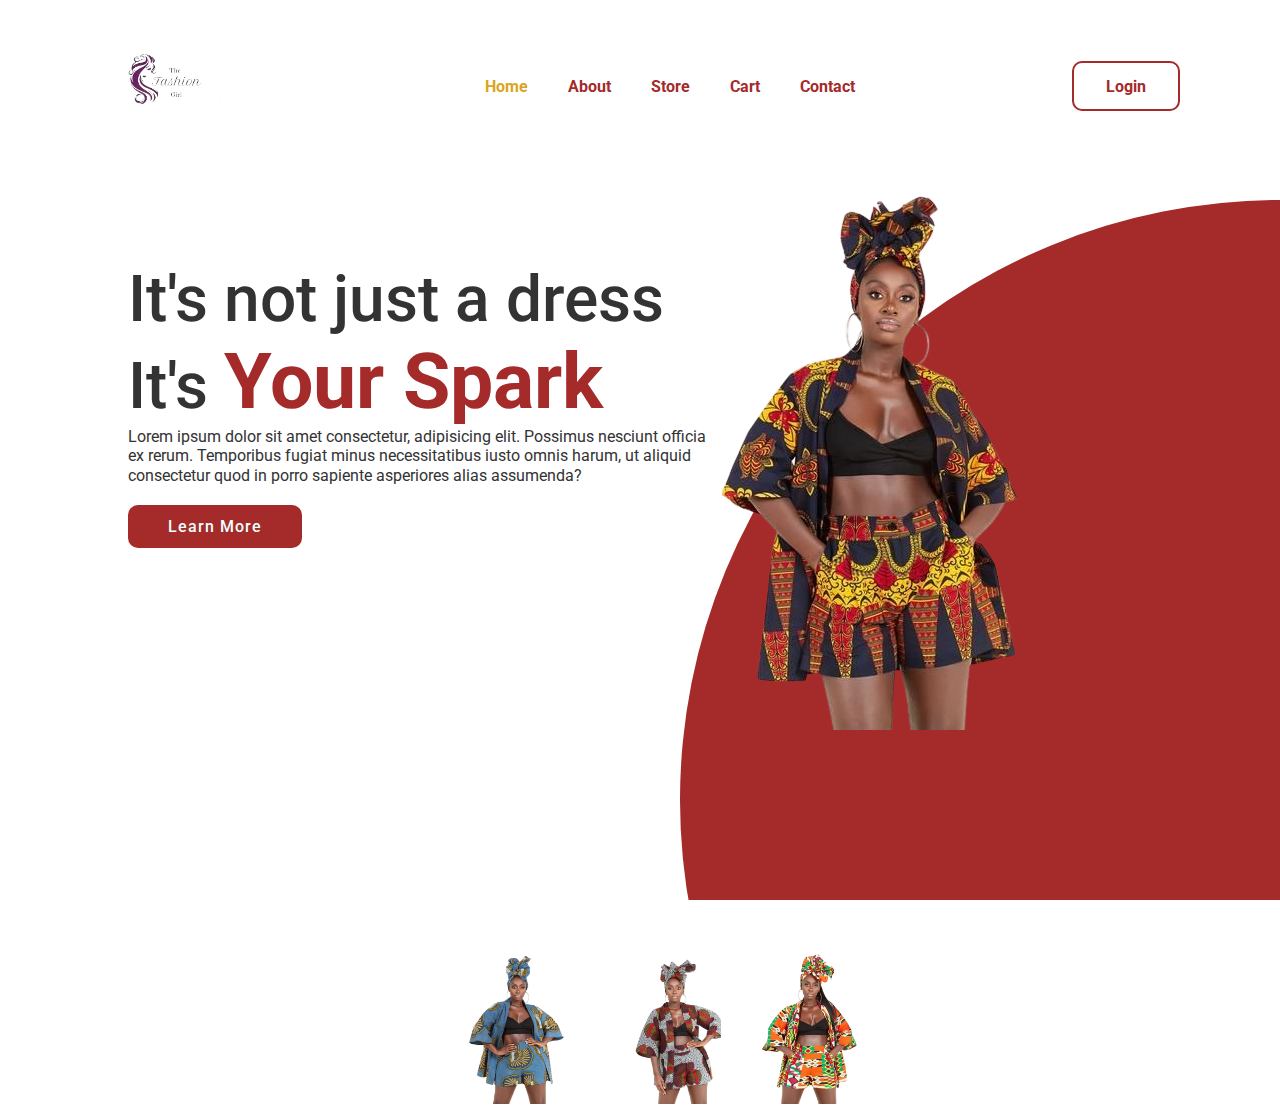
<file: index.html>
<!DOCTYPE html>
<html lang="en">
<head>
    <meta charset="UTF-8">
    <meta name="viewport" content="width=device-width, initial-scale=1.0">
    <title>Product Landing Page</title>

    <!--Font awesome cdn link-->
    <link rel="stylesheet" href="https://cdnjs.cloudflare.com/ajax/libs/font-awesome/6.5.1/css/all.min.css">

    <!--Font family link-->
    <link rel="preconnect" href="https://fonts.googleapis.com">
    <link rel="preconnect" href="https://fonts.gstatic.com" crossorigin>
    <link href="https://fonts.googleapis.com/css2?family=Inter:wght@400;700&family=Montserrat:wght@400;500&family=Poppins:wght@300;400;500;700&family=Roboto+Slab:wght@700&family=Roboto:wght@100;300;400;500;700&display=swap" rel="stylesheet">

    <!--Link to stylesheet-->
    <link rel="stylesheet" href="style.css">
</head>

<body>
    <div class="circle"></div>
    <header>
        <nav>
            <a href="#"><img src="image/Logo.png" class="logo" alt="Logo"></a>
            <ul>
                <li><a class="active" href="index.html">Home</a></li>
                <li><a href="#">About</a></li>
                <li><a href="#">Store</a></li>
                <li><a href="#">Cart</a></li>
                <li><a href="#">Contact</a></li>
            </ul>
            <button class="btn-login"> <a href="login.html">Login</a></button>
        </nav>
    </header>

    <main>
        <div class="content">
            <div class="textbook">
                <h2>It's not just a dress <br> It's <span>Your Spark</span></h2>
                <p>Lorem ipsum dolor sit amet consectetur, adipisicing elit. Possimus nesciunt officia ex rerum. 
                    Temporibus fugiat minus necessitatibus iusto omnis harum, ut aliquid consectetur quod in porro 
                    sapiente asperiores alias assumenda?</p>
                <a href="#">Learn More</a>
            </div>

            <div class="imgBox">
                <img src="img1.png" class="2piece">
            </div>
        </div>
        <ul class="style">
            <li><img src="style1.png" onclick="imgSlider('img1.png')"></li>
            <li><img src="image/African_Print_Tops___Grass-Fields__3_-removebg-preview.png" onclick="imgSlider('img2.png')"></li>
            <li><img src="image/African_Print_Tops___Grass-Fields__4_-removebg-preview.png" onclick="imgSlider('image/African_Print_Tops___Grass-Fields__4_-removebg-preview.png')"></li>
        </ul>
    </main>
   

    <script src="script.js"></script>
</body>
</html>
</file>
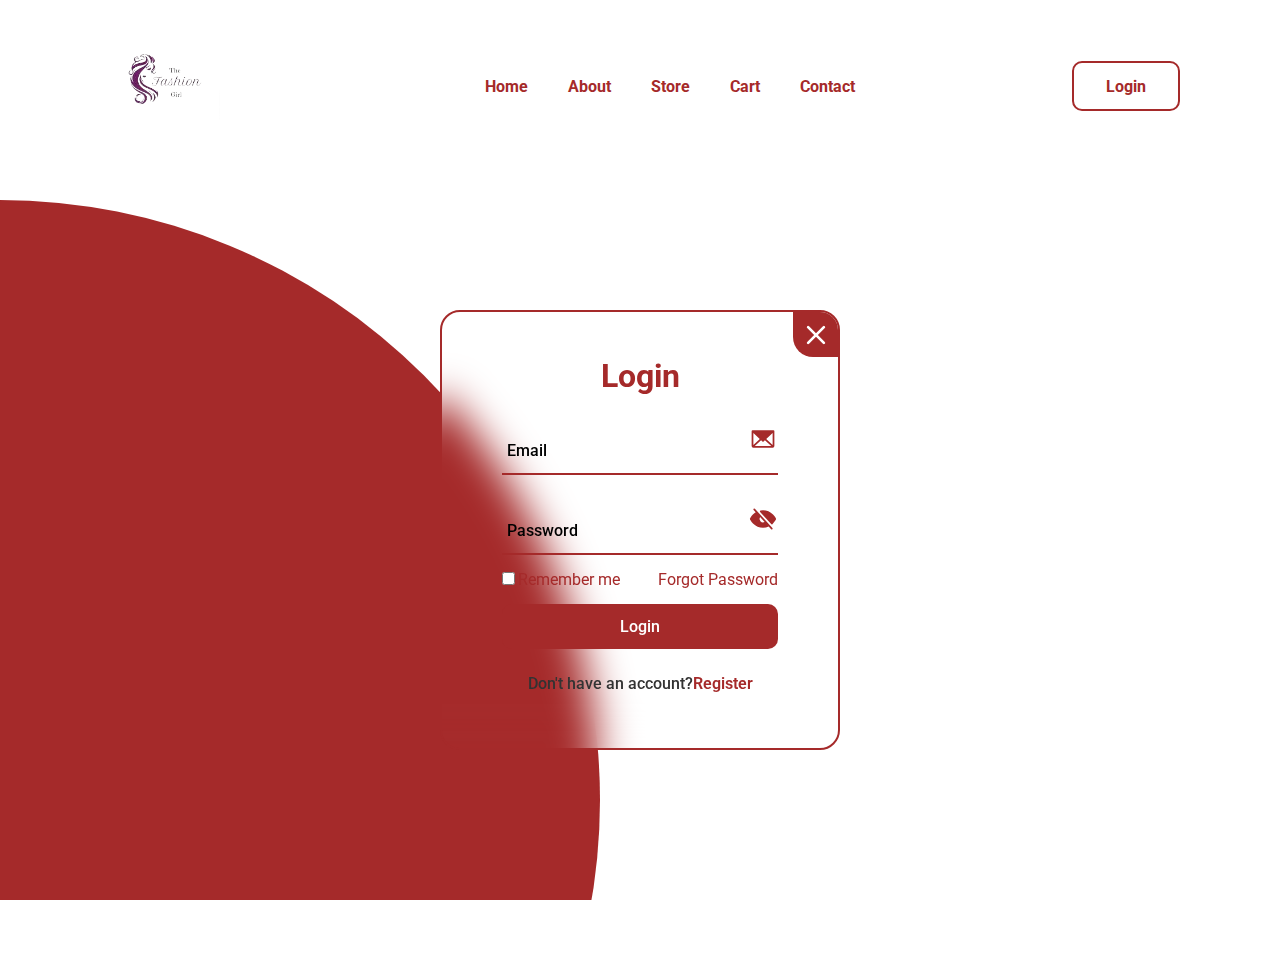
<file: login.html>
<!DOCTYPE html>
<html lang="en">
<head>
    <meta charset="UTF-8">
    <meta name="viewport" content="width=device-width, initial-scale=1.0">
    <title>Product Landing Page</title>

    <!--Font awesome cdn link-->
    <link rel="stylesheet" href="https://cdnjs.cloudflare.com/ajax/libs/font-awesome/6.5.1/css/all.min.css">

    <!--Font family link-->
    <link rel="preconnect" href="https://fonts.googleapis.com">
    <link rel="preconnect" href="https://fonts.gstatic.com" crossorigin>
    <link href="https://fonts.googleapis.com/css2?family=Inter:wght@400;700&family=Montserrat:wght@400;500&family=Poppins:wght@300;400;500;700&family=Roboto+Slab:wght@700&family=Roboto:wght@100;300;400;500;700&display=swap" rel="stylesheet">

    <!--Link to stylesheet-->
    <link rel="stylesheet" href="style.css">
</head>

<body>
    <div class="circle-2"></div>
    <header>
        <nav>
            <a href="#"><img src="image/Logo.png" class="logo" alt="Logo"></a>
            <ul>
                <li><a href="index.html">Home</a></li>
                <li><a href="#">About</a></li>
                <li><a href="#">Store</a></li>
                <li><a href="#">Cart</a></li>
                <li><a href="#">Contact</a></li>
            </ul>
            <button class="btn-login"> <a class="active" href="login.html">Login</a></button>
        </nav>
    </header>

    <main id="login">
        <div class="wrapper">
            <span class="icon-close"><svg xmlns="http://www.w3.org/2000/svg" width="28" height="28" fill="white" viewBox="0 0 256 256"><path d="M208.49,191.51a12,12,0,0,1-17,17L128,145,64.49,208.49a12,12,0,0,1-17-17L111,128,47.51,64.49a12,12,0,0,1,17-17L128,111l63.51-63.52a12,12,0,0,1,17,17L145,128Z"></path></svg></span>
            <div class="form-box">
                <h3>Login</h3>
                <form action="#">
                    <div class="input-box">
                        <span class="icon"><svg xmlns="http://www.w3.org/2000/svg" width="28" height="28" fill="brown" viewBox="0 0 256 256"><path d="M224,48H32a8,8,0,0,0-8,8V192a16,16,0,0,0,16,16H216a16,16,0,0,0,16-16V56A8,8,0,0,0,224,48ZM98.71,128,40,181.81V74.19Zm11.84,10.85,12,11.05a8,8,0,0,0,10.82,0l12-11.05,58,53.15H52.57ZM157.29,128,216,74.18V181.82Z"></path></svg></span>
                        <input type="email" required> 
                        <label>Email</label>
                    </div>
                    <div class="input-box">
                        <span class="icon"><svg xmlns="http://www.w3.org/2000/svg" width="28" height="28" fill="brown" viewBox="0 0 256 256"><path d="M53.92,34.62A8,8,0,1,0,42.08,45.38L61.32,66.55C25,88.84,9.38,123.2,8.69,124.76a8,8,0,0,0,0,6.5c.35.79,8.82,19.57,27.65,38.4C61.43,194.74,93.12,208,128,208a127.11,127.11,0,0,0,52.07-10.83l22,24.21a8,8,0,1,0,11.84-10.76Zm89,121.69a32,32,0,0,1-41.67-45.85Zm104.39-25.05c-.42.94-10.55,23.37-33.36,43.8a8,8,0,0,1-11.26-.57L101.4,63.07A8,8,0,0,1,106,49.79,134,134,0,0,1,128,48c34.88,0,66.57,13.26,91.66,38.35,18.83,18.83,27.3,37.62,27.65,38.41A8,8,0,0,1,247.31,131.26Z"></path></svg></span>
                        <input type="password" required> 
                        <label>Password</label>
                    </div>
                    <div class="remember-forget">
                        <label><input type="checkbox">Remember me</label>
                        <a href="#">Forgot Password</a>
                    </div>
                    <button type="submit" class="btn">Login</button>
                    <div class="login-register">
                        <p>Don't have an account?<a href="#" class="login-link">Register</a></p>
                    </div>
                </form>
            </div>

            <div class="form-box-register">
                <h3>Registration</h3>
                <form action="#" method="get">
                    <div class="input-box">
                        <span class="icon"><svg xmlns="http://www.w3.org/2000/svg" width="28" height="28" fill="#f4ecec" viewBox="0 0 256 256"><path d="M234.38,210a123.36,123.36,0,0,0-60.78-53.23,76,76,0,1,0-91.2,0A123.36,123.36,0,0,0,21.62,210a12,12,0,1,0,20.77,12c18.12-31.32,50.12-50,85.61-50s67.49,18.69,85.61,50a12,12,0,0,0,20.77-12ZM76,96a52,52,0,1,1,52,52A52.06,52.06,0,0,1,76,96Z"></path></svg>></span>
                        <input type="text" required> 
                        <label>Username</label>
                    <div class="input-box">
                        <span class="icon"><svg xmlns="http://www.w3.org/2000/svg" width="28" height="28" fill="brown" viewBox="0 0 256 256"><path d="M224,48H32a8,8,0,0,0-8,8V192a16,16,0,0,0,16,16H216a16,16,0,0,0,16-16V56A8,8,0,0,0,224,48ZM98.71,128,40,181.81V74.19Zm11.84,10.85,12,11.05a8,8,0,0,0,10.82,0l12-11.05,58,53.15H52.57ZM157.29,128,216,74.18V181.82Z"></path></svg></span>
                        <input type="email" required> 
                        <label>Email</label>
                    </div>
                    <div class="input-box">
                        <span class="icon"><svg xmlns="http://www.w3.org/2000/svg" width="28" height="28" fill="brown" viewBox="0 0 256 256"><path d="M53.92,34.62A8,8,0,1,0,42.08,45.38L61.32,66.55C25,88.84,9.38,123.2,8.69,124.76a8,8,0,0,0,0,6.5c.35.79,8.82,19.57,27.65,38.4C61.43,194.74,93.12,208,128,208a127.11,127.11,0,0,0,52.07-10.83l22,24.21a8,8,0,1,0,11.84-10.76Zm89,121.69a32,32,0,0,1-41.67-45.85Zm104.39-25.05c-.42.94-10.55,23.37-33.36,43.8a8,8,0,0,1-11.26-.57L101.4,63.07A8,8,0,0,1,106,49.79,134,134,0,0,1,128,48c34.88,0,66.57,13.26,91.66,38.35,18.83,18.83,27.3,37.62,27.65,38.41A8,8,0,0,1,247.31,131.26Z"></path></svg></span>
                        <input type="password" required> 
                        <label>Password</label>
                    </div>
                    <div class="remember-forget">
                        <label><input type="checkbox">Remember me</label>
                        <a href="#">Forgot Password</a>
                    </div>
                    <button type="submit" class="btn">Login</button>
                    <div class="login-register">
                        <p>Don't have an account?<a href="#" class="register-link">Register</a></p>
                    </div>
        </div>

            </form>
        </div>
    </main>
    

    <script src="script.js"></script>
    <script type="mobile"></script>
</body>
</html>
</file>
<file: style.css>
* {
    margin: 0;
    padding: 0;
    box-sizing: border-box;
    font-family: 'Roboto', sans-serif;
}

header {
    position: relative;
    width: 100%;
    height: 100%;
    padding: 40px;
    display: flex;
    justify-content: space-between;
    align-items: center;
    background: white;
}

#login {
    display: flex;
    justify-content: center;
    align-items: center;
    min-height: 100vh;
}

nav {
    position: absolute;
    top: 0;
    left: 0;
    width: 100%;
    padding: 20px 100px;
    display: flex;
    justify-content: space-between;
    align-items: center;
}

nav .logo {
    position: relative;
    max-width: 8rem;
}

nav ul {
    position: relative;
    display: flex;
}

nav ul li {
    list-style: none;
}

nav ul li a {
    display: inline-block;
    color: brown;
    font-weight: 700;
    margin-left: 40px;
    text-decoration: none;
}

nav ul li a:hover {
    color: goldenrod;
    text-decoration: underline;
}

.btn-login {
    width: 10%;
    height: 50px;
    background: transparent;
    border: 2px solid brown;
    color: brown;
    outline: none;
    border-radius: 10px;
    font-family: 'Roboto', sans-serif;
    font-weight: 700;
    font-size: 16px;
    cursor: pointer;
}

.btn-login:hover {
    background: brown;
    color: white;
    border: none;
}

.btn-login a {
    text-decoration: none;
    color: brown;
}

.btn-login a:hover {
    text-decoration: none;
    color: white;
}

.active {
    color: goldenrod;
}

.wrapper {
    position: relative;
    width: 400px;
    height: 440px;
    background: transparent;
    border: 2px solid brown;
    border-radius: 20px;
    backdrop-filter: blur(20px);
    display: flex;
    justify-content: center;
    align-items: center;
    overflow: hidden;
    transition: height .2s ease;
}

.wrapper .icon-close {
    position: absolute;
    top: 0;
    right: 0;
    width: 45px;
    height: 45px;
    background: brown;
    font-size: 2em;
    color: white;
    display: flex;
    justify-content: center;
    align-items: center;
    border-bottom-left-radius: 20px;
    cursor: pointer;
    z-index: 1;
}

.wrapper .form-box-register {
    position: absolute;
    transform: translateX(400px);
}



.content {
    position: relative;
    width: 100%;
    display: flex;
    justify-content: space-between;
    align-items: center;
    margin-left: 8rem;
}

.textbook h2 {
    color: #333;
    font-size: 4em;
    line-height: 1,4em;
    font-weight: 500;
}

span {
    color: brown;
    font-size: 1.2em;
    font-weight: 700;
}

p {
    color: #333;
    max-width: 40rem;
    line-height: 1.2em;
}

.content  a {
    display: inline-block;
    margin-top: 20px;
    padding: 12px 40px;
    background: brown;
    color: azure;
    border-radius: 10px;
    font-weight: 500;
    letter-spacing: 1px;
    text-decoration: none;
    cursor: pointer;
}

.content a:hover {
    background: white;
    color: brown;
    border: 1px solid brown;
}

.imgBox {
    width: 600px;
    display: flex;
    justify-content: flex-start;
    margin-right: 130px;
    margin-top: 50px;
}

.style {
    position: absolute;
    display: flex;
    left: 35%;
    bottom: -13rem;
    justify-content: center;
    align-items: center;
    transform: translateX(-50);
}

.style img {
    height: 10rem;
}

.style li {
    list-style: none;
    display: inline-block;
    margin: 0px 20px;
    cursor: pointer;
    transition: 0.5s;
}

.style li:hover {
    transform: translateY(-15px);
}

.style li img {
    max-height: 10rem;
    max-width: 7rem;
}

.circle {
    position: absolute;
    top: 0;
    left: 0;
    width: 100%;
    height: 100%;
    background: brown;
    clip-path: circle(600px at right 800px);
}

.circle-2 {
    position: absolute;
    top: 0;
    left: 0;
    width: 100%;
    height: 100%;
    background: brown;
    clip-path: circle(600px at left 800px);
}

.wrapper .active {
    height: 520px;
}

.wrapper .form-box-register {
    position: absolute;
    transition: none;
    transform: translateX(400px);
}
.wrapper .form-box {
    width: 100%;
    padding: 60px;
}

.form-box h3 {
    font-size: 2em;
    color: brown;
    text-align: center;
}

.input-box {
    position: relative;
    width: 100%;
    height: 50px;
    border-bottom: 2px solid brown;
    margin: 30px 0;
}

.input-box label {
    position: absolute;
    top: 50%;
    left: 5px;
    transform: translateY(-40%);
    font-size: 16px;
    font-weight: 500;
    pointer-events: none;
    transition: .5s;
}

.input-box input {
    width: 100%;
    height: 100%;
    background: transparent;
    border: none;
    outline: none;
}

.input-box .icon {
    position: absolute;
    right: 1px;
    font-size: 1rem;
    line-height: 5.7px;
}

.input-box input:focus~label, .input-box input:valid~label{
    top: 5px;
}

.remember-forget {
    font-size: 16px;
    color: brown;
    font-weight: 500px;
    margin: -15px 0 15px;
    display: flex;
    justify-content: space-between;
}

.remember-forget label input {
    accent-color: brown;
    margin-right: 3px;
}

.remember-forget a {
    color: brown;
    text-decoration: none;
}

.remember-forget a:hover {
    text-decoration: underline;
}

.btn {
    width: 100%;
    height: 45px;
    background: brown;
    border: none;
    outline: none;
    border-radius: 10px;
    cursor: pointer;
    color: white;
    font-size: 16px;
    font-weight: 500;
}

.login-register {
    font-size: 16px;
    color: black;
    text-align: center;
    font-weight: 500;
    margin: 25px 0 10px;
}

.login-register p a {
    color: brown;
    text-decoration: none;
    font-weight: 600;
}

.login-register p a:hover {
    text-decoration: underline;
}

.wrapper .active .form-box .login {
    transition: none;
    transform: translateX(400px);
}

.wrapper .active .form-box-register {
    transition: transform .18s ease;
    transform: translateX(0);
}
</file>
